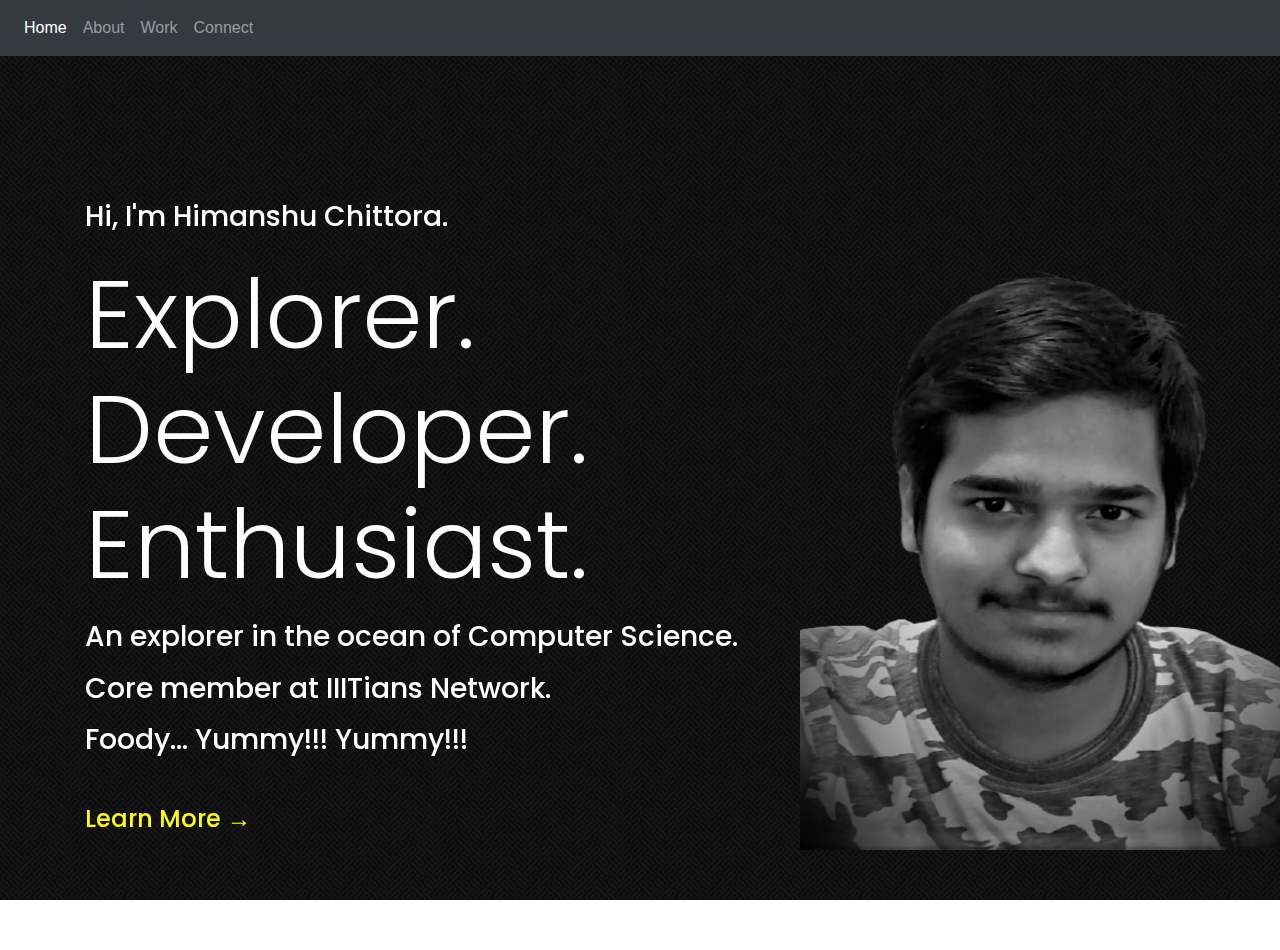
<file: index.html>
<!DOCTYPE html>
<html>
    <head>
        <meta charset="utf-8">
        <meta http-equiv="X-UA-Compatible" content="IE=edge">
        <title>Home</title>
        <meta name="description" content="">
        <meta name="viewport" content="width=device-width, initial-scale=1">
        <link rel="stylesheet" href="https://maxcdn.bootstrapcdn.com/bootstrap/4.5.2/css/bootstrap.min.css">
        <script src="https://ajax.googleapis.com/ajax/libs/jquery/3.5.1/jquery.min.js"></script>
        <script src="https://cdnjs.cloudflare.com/ajax/libs/popper.js/1.16.0/umd/popper.min.js"></script>
        <script src="https://maxcdn.bootstrapcdn.com/bootstrap/4.5.2/js/bootstrap.min.js"></script>
        <link rel="stylesheet" href="index.css">
    </head>
    <body>
        <img src="self.png" alt="Himanshu Chittora">
        <div>
            <nav class="navbar navbar-expand-sm bg-dark navbar-dark fixed-top">
                <ul class="navbar-nav home">
                  <li class="nav-item active">
                    <a class="nav-link" href="index.html">Home</a>
                  </li>
                  <li class="nav-item about">
                    <a class="nav-link" href="About.html">About</a>
                  </li>
                  <li class="nav-item work">
                    <a class="nav-link" href="Work.html">Work</a>
                  </li>
                  <li class="nav-item connect">
                    <a class="nav-link" href="Connect.html">Connect</a>
                  </li>
                </ul>
              </nav>
        </div>
        <div>
            <h3 class="name container">
                Hi, I'm Himanshu Chittora.
            </h3>
        </div>
        <div class="tagline container">
            <h1 class="display-1">Explorer.<br>Developer.<br>Enthusiast.</h1>
        </div>
        <div class="sabout1 container">
            <h3>
                An explorer in the ocean of Computer Science. 
            </h3>
        </div>
        <div class="sabout2 container">
            <h3>
                Core member at IIITians Network.
            </h3>
        </div>
        <div class="sabout3 container">
            <h3>
                Foody... Yummy!!! Yummy!!!
            </h3>
        </div>
        <div class="sabout4 container">
            <h4><a href="About.html">Learn More &#8594;</a></h4>
        </div>
    </body>
</html>
</file>
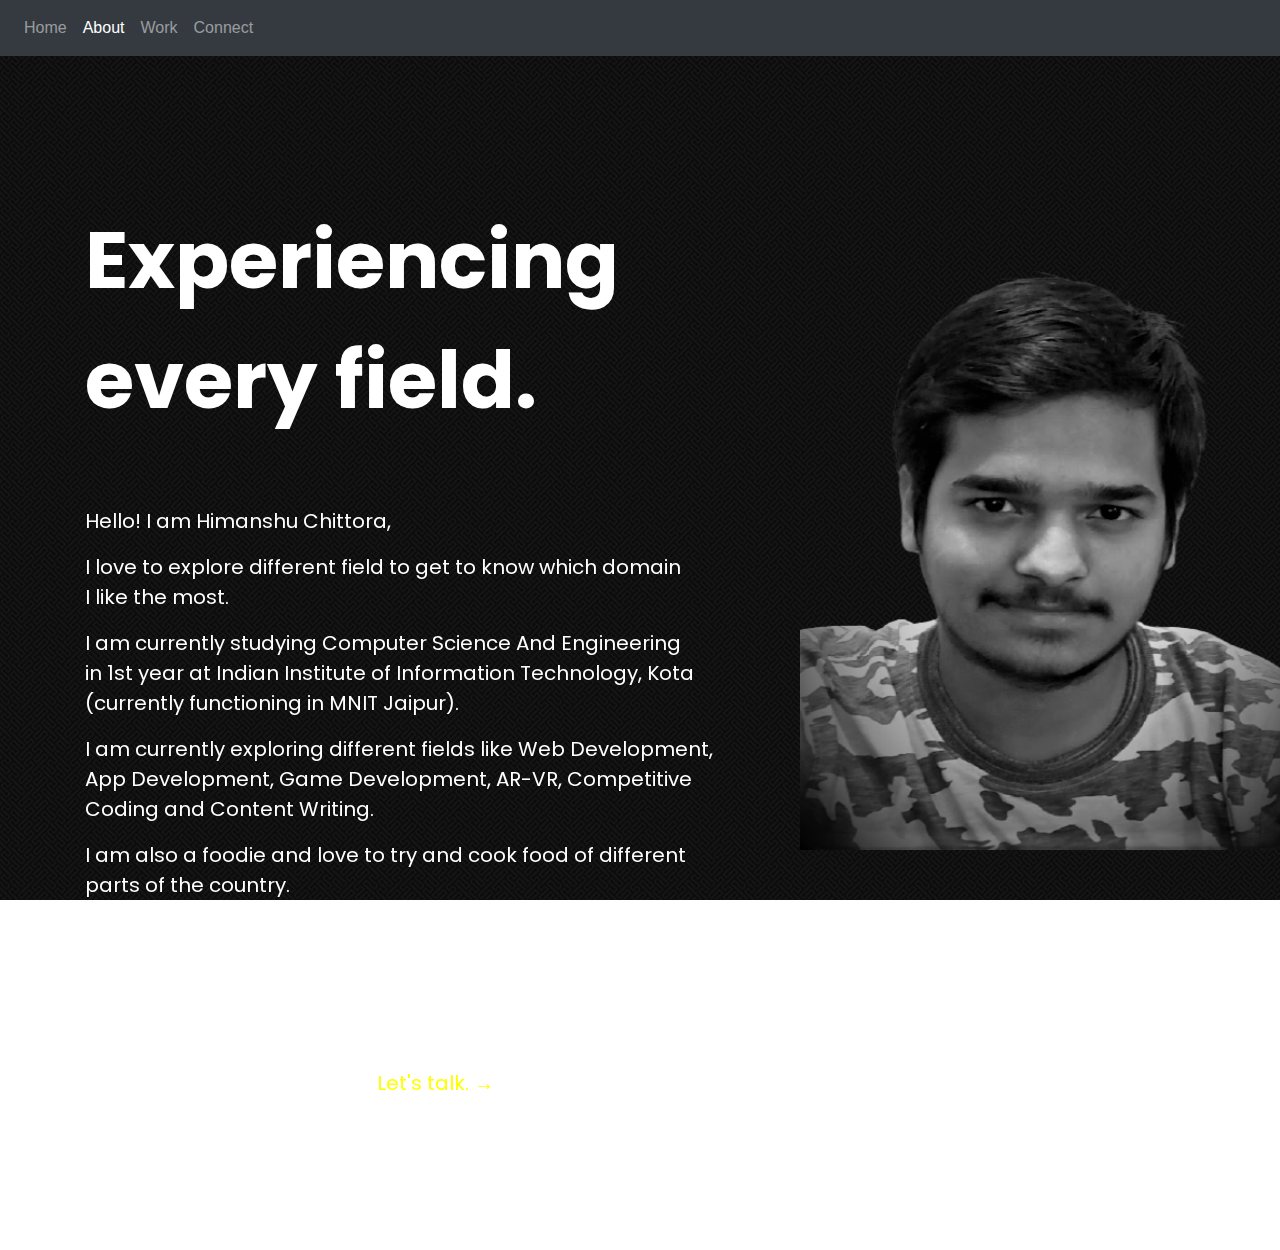
<file: About.html>
<!DOCTYPE html>
<html>
    <head>
        <meta charset="utf-8">
        <meta http-equiv="X-UA-Compatible" content="IE=edge">
        <title>About</title>
        <meta name="description" content="">
        <meta name="viewport" content="width=device-width, initial-scale=1">
        <link rel="stylesheet" href="https://maxcdn.bootstrapcdn.com/bootstrap/4.5.2/css/bootstrap.min.css">
        <script src="https://ajax.googleapis.com/ajax/libs/jquery/3.5.1/jquery.min.js"></script>
        <script src="https://cdnjs.cloudflare.com/ajax/libs/popper.js/1.16.0/umd/popper.min.js"></script>
        <script src="https://maxcdn.bootstrapcdn.com/bootstrap/4.5.2/js/bootstrap.min.js"></script>
        <link rel="stylesheet" href="About.css">
    </head>
    <body>
        <img src="self.png" alt="Himanshu Chittora">
        <div>
            <nav class="navbar navbar-expand-sm bg-dark navbar-dark fixed-top">
                <ul class="navbar-nav">
                  <li class="nav-item">
                    <a class="nav-link" href="index.html">Home</a>
                  </li>
                  <li class="nav-item active">
                    <a class="nav-link" href="About.html">About</a>
                  </li>
                  <li class="nav-item">
                    <a class="nav-link" href="Work.html">Work</a>
                  </li>
                  <li class="nav-item">
                    <a class="nav-link" href="Connect.html">Connect</a>
                  </li>
                </ul>
              </nav>
        </div>
        <div class="head container">
            <p>Experiencing <br>every field.</p>
        </div>
        <div class="content container"> 
            <p>Hello! I am Himanshu Chittora,</p>
<p>I love to explore different field to get to know which domain <br>I like the most.</p>
<p>I am currently studying Computer Science And Engineering <br>in 1st year at Indian Institute of Information Technology, Kota <br>(currently functioning in MNIT Jaipur).</p> 
<p>I am currently exploring different fields like Web Development, <br>App Development, Game Development, AR-VR, Competitive <br>Coding and Content Writing.</p>
<p>I am also a foodie and love to try and cook food of different <br>parts of the country.</p>
<p>I am also having sporty nature and love to play cricket, <br>badminton and chess.</p>
<p>The author (me) is good at communication skills and public <br>speaking.</p>
<p>Have an interesting project? <a href="Connect.html">Let's talk. &#8594;</a></p>
        </div>
    </body>
</html>
</file>
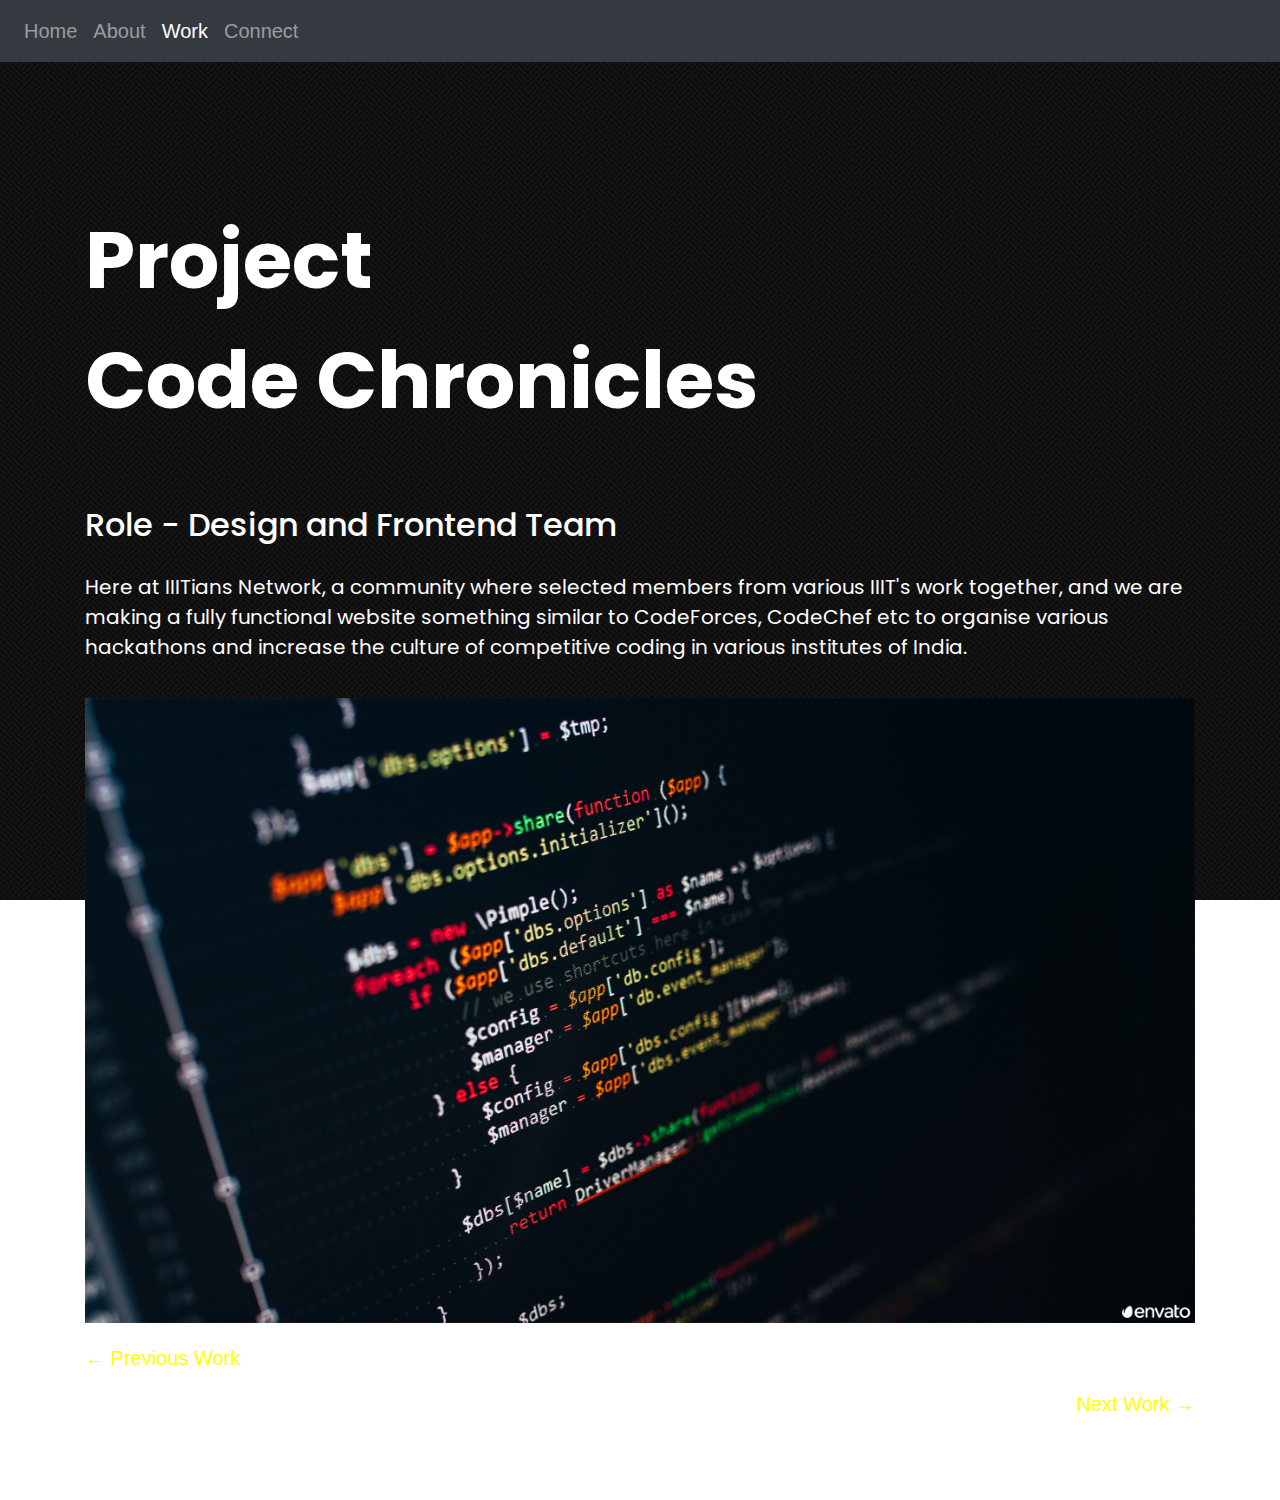
<file: Code_Chronicles.html>
<!DOCTYPE html>
<html>
    <head>
        <meta charset="utf-8">
        <meta http-equiv="X-UA-Compatible" content="IE=edge">
        <title>Code Chronicles</title>
        <meta name="description" content="">
        <meta name="viewport" content="width=device-width, initial-scale=1">
        <link rel="stylesheet" href="https://maxcdn.bootstrapcdn.com/bootstrap/4.5.2/css/bootstrap.min.css">
        <script src="https://ajax.googleapis.com/ajax/libs/jquery/3.5.1/jquery.min.js"></script>
        <script src="https://cdnjs.cloudflare.com/ajax/libs/popper.js/1.16.0/umd/popper.min.js"></script>
        <script src="https://maxcdn.bootstrapcdn.com/bootstrap/4.5.2/js/bootstrap.min.js"></script>
        <link rel="stylesheet" href="Code_Chronicles.css">
    </head>
    <body>
        <div>
            <nav class="navbar navbar-expand-sm bg-dark navbar-dark fixed-top">
                <ul class="navbar-nav">
                  <li class="nav-item">
                    <a class="nav-link" href="index.html">Home</a>
                  </li>
                  <li class="nav-item">
                    <a class="nav-link" href="About.html">About</a>
                  </li>
                  <li class="nav-item active">
                    <a class="nav-link" href="Work.html">Work</a>
                  </li>
                  <li class="nav-item">
                    <a class="nav-link" href="Connect.html">Connect</a>
                  </li>
                </ul>
              </nav>
        </div>
        <div class="head container">
            <p>Project <br>Code Chronicles</p>
        </div>
        <div class="content container">
            <h2>Role - Design and Frontend Team</h2>
<p>Here at IIITians Network, a community where selected members from various IIIT's work together, and we are making a fully functional website something similar to CodeForces, CodeChef etc to organise various hackathons and increase the culture of competitive coding in various institutes of India.</p>
        </div>
        <div class="container">
            <img src="code.jpg" alt="">
            <p class="back"><a href="Virtual_Campus.html">&#8592; Previous Work</a></p>
            <p class="next"><a href="Freelance_Portal.html">Next Work &#8594;</a></p>
        </div>
    </body>
</html>
</file>
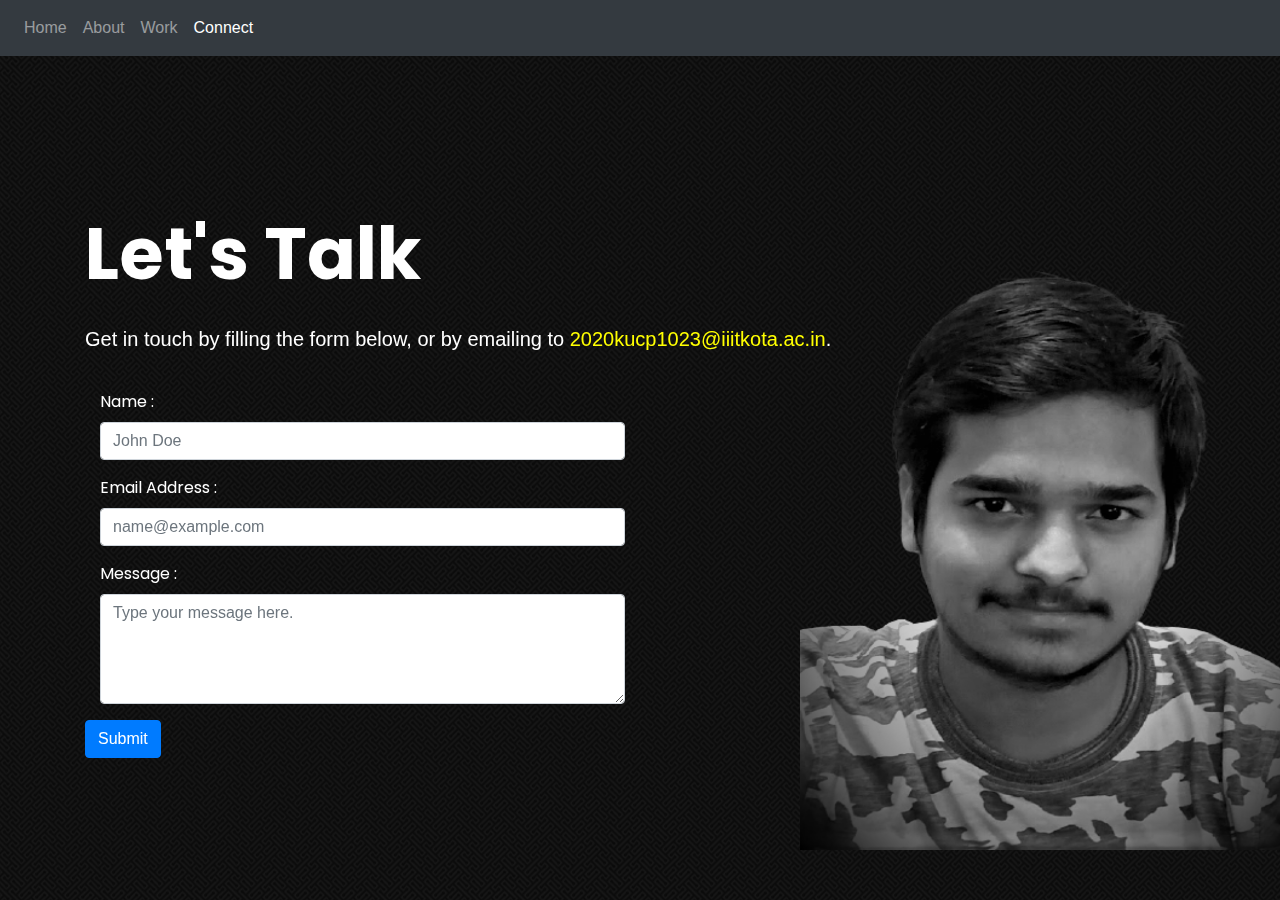
<file: Connect.html>
<!DOCTYPE html>
<html>
    <head>
        <meta charset="utf-8">
        <meta http-equiv="X-UA-Compatible" content="IE=edge">
        <title>Connect</title>
        <meta name="description" content="">
        <meta name="viewport" content="width=device-width, initial-scale=1">
        <link rel="stylesheet" href="https://maxcdn.bootstrapcdn.com/bootstrap/4.5.2/css/bootstrap.min.css">
        <script src="https://ajax.googleapis.com/ajax/libs/jquery/3.5.1/jquery.min.js"></script>
        <script src="https://cdnjs.cloudflare.com/ajax/libs/popper.js/1.16.0/umd/popper.min.js"></script>
        <script src="https://maxcdn.bootstrapcdn.com/bootstrap/4.5.2/js/bootstrap.min.js"></script>
        <link rel="stylesheet" href="Connect.css">
    </head>
    <body>
        <img src="self.png" alt="Himanshu Chittora">
        <div>
            <nav class="navbar navbar-expand-sm bg-dark navbar-dark fixed-top">
                <ul class="navbar-nav">
                  <li class="nav-item">
                    <a class="nav-link" href="index.html">Home</a>
                  </li>
                  <li class="nav-item">
                    <a class="nav-link" href="About.html">About</a>
                  </li>
                  <li class="nav-item">
                    <a class="nav-link" href="Work.html">Work</a>
                  </li>
                  <li class="nav-item active">
                    <a class="nav-link" href="Connect.html">Connect</a>
                  </li>
                </ul>
              </nav>
        </div>
        <div class="container">
            <p class="head">Let's Talk</p>
            <p class="content">Get in touch by filling the form below, or by emailing to <a href="mailto:'2020kucp1023@iiitkota.ac.in'">2020kucp1023@iiitkota.ac.in</a>.</p>
        </div>
        <div class="container form">
            <form action="mailto:'2020kucp1023@iiitkota.ac.in'" method="POST" enctype="multipart/form-data" name="EmailForm">
                <div class="form-group col-md-6">
                    <label for="exampleFormControlInput1" class="name">Name :</label>
                    <input type="email" class="form-control" id="exampleFormControlInput1" placeholder="John Doe" required>
                  </div>
                <div class="form-group col-md-6">
                  <label for="exampleFormControlInput1" class="email">Email Address :</label>
                  <input type="email" class="form-control" id="exampleFormControlInput1" placeholder="name@example.com" required>
                </div>
                <div class="form-group col-md-6">
                  <label for="exampleFormControlTextarea1" class="message">Message :</label>
                  <textarea class="form-control" id="exampleFormControlTextarea1" rows="4" placeholder="Type your message here." required></textarea>
                </div>
                <button type="submit" class="btn btn-primary">Submit</button>
              </form>
        </div>
    </body>
    </html>
</file>
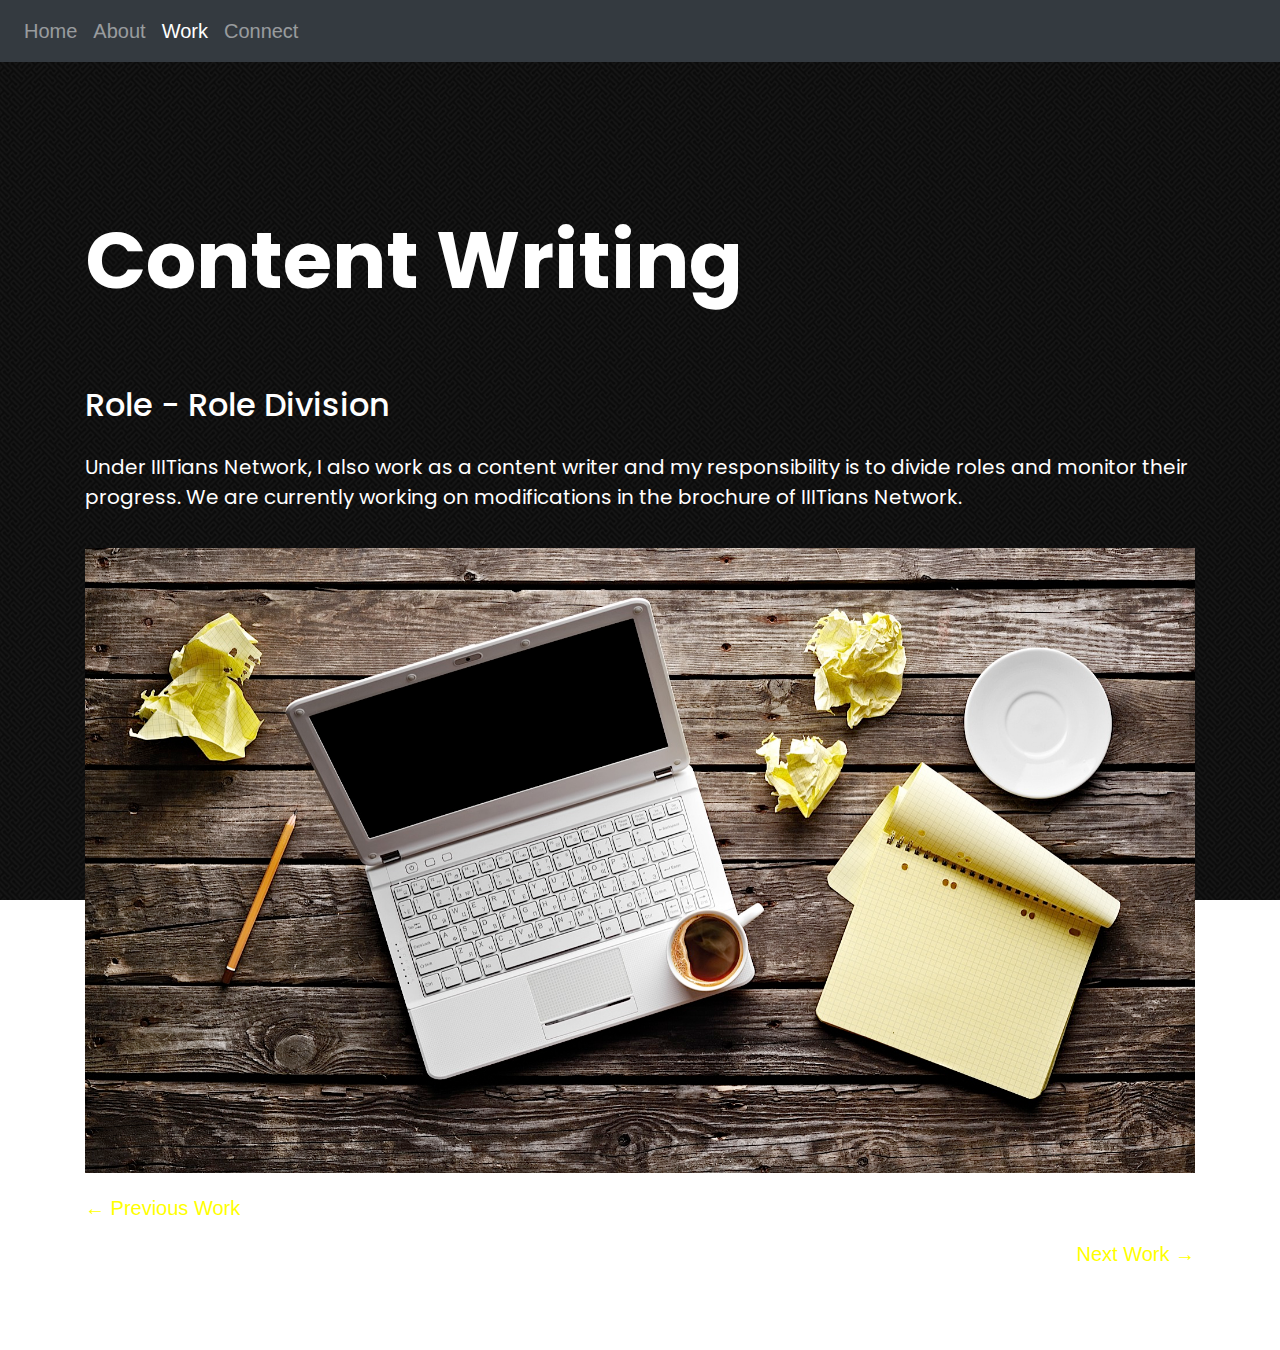
<file: Content_Writing.html>
<!DOCTYPE html>
<html>
    <head>
        <meta charset="utf-8">
        <meta http-equiv="X-UA-Compatible" content="IE=edge">
        <title>Debate Club</title>
        <meta name="description" content="">
        <meta name="viewport" content="width=device-width, initial-scale=1">
        <link rel="stylesheet" href="https://maxcdn.bootstrapcdn.com/bootstrap/4.5.2/css/bootstrap.min.css">
        <script src="https://ajax.googleapis.com/ajax/libs/jquery/3.5.1/jquery.min.js"></script>
        <script src="https://cdnjs.cloudflare.com/ajax/libs/popper.js/1.16.0/umd/popper.min.js"></script>
        <script src="https://maxcdn.bootstrapcdn.com/bootstrap/4.5.2/js/bootstrap.min.js"></script>
        <link rel="stylesheet" href="Content_Writing.css">
    </head>
    <body>
        <div>
            <nav class="navbar navbar-expand-sm bg-dark navbar-dark fixed-top">
                <ul class="navbar-nav">
                  <li class="nav-item">
                    <a class="nav-link" href="index.html">Home</a>
                  </li>
                  <li class="nav-item">
                    <a class="nav-link" href="About.html">About</a>
                  </li>
                  <li class="nav-item active">
                    <a class="nav-link" href="Work.html">Work</a>
                  </li>
                  <li class="nav-item">
                    <a class="nav-link" href="Connect.html">Connect</a>
                  </li>
                </ul>
              </nav>
        </div>
        <div class="head container">
            <p>Content Writing</p>
        </div>
        <div class="content container">
            <h2>Role - Role Division</h2>
<p>Under IIITians Network, I also work as a content writer and my responsibility is to divide roles and monitor their progress. We are currently working on modifications in the brochure of IIITians Network.</p>
        </div>
        <div class="container">
            <img src="Content.jpg" alt="">
            <p class="back"><a href="Debate_Club.html">&#8592; Previous Work</a></p>
            <p class="next"><a href="Design_Team.html">Next Work &#8594;</a></p>
        </div>
    </body>
</html>
</file>
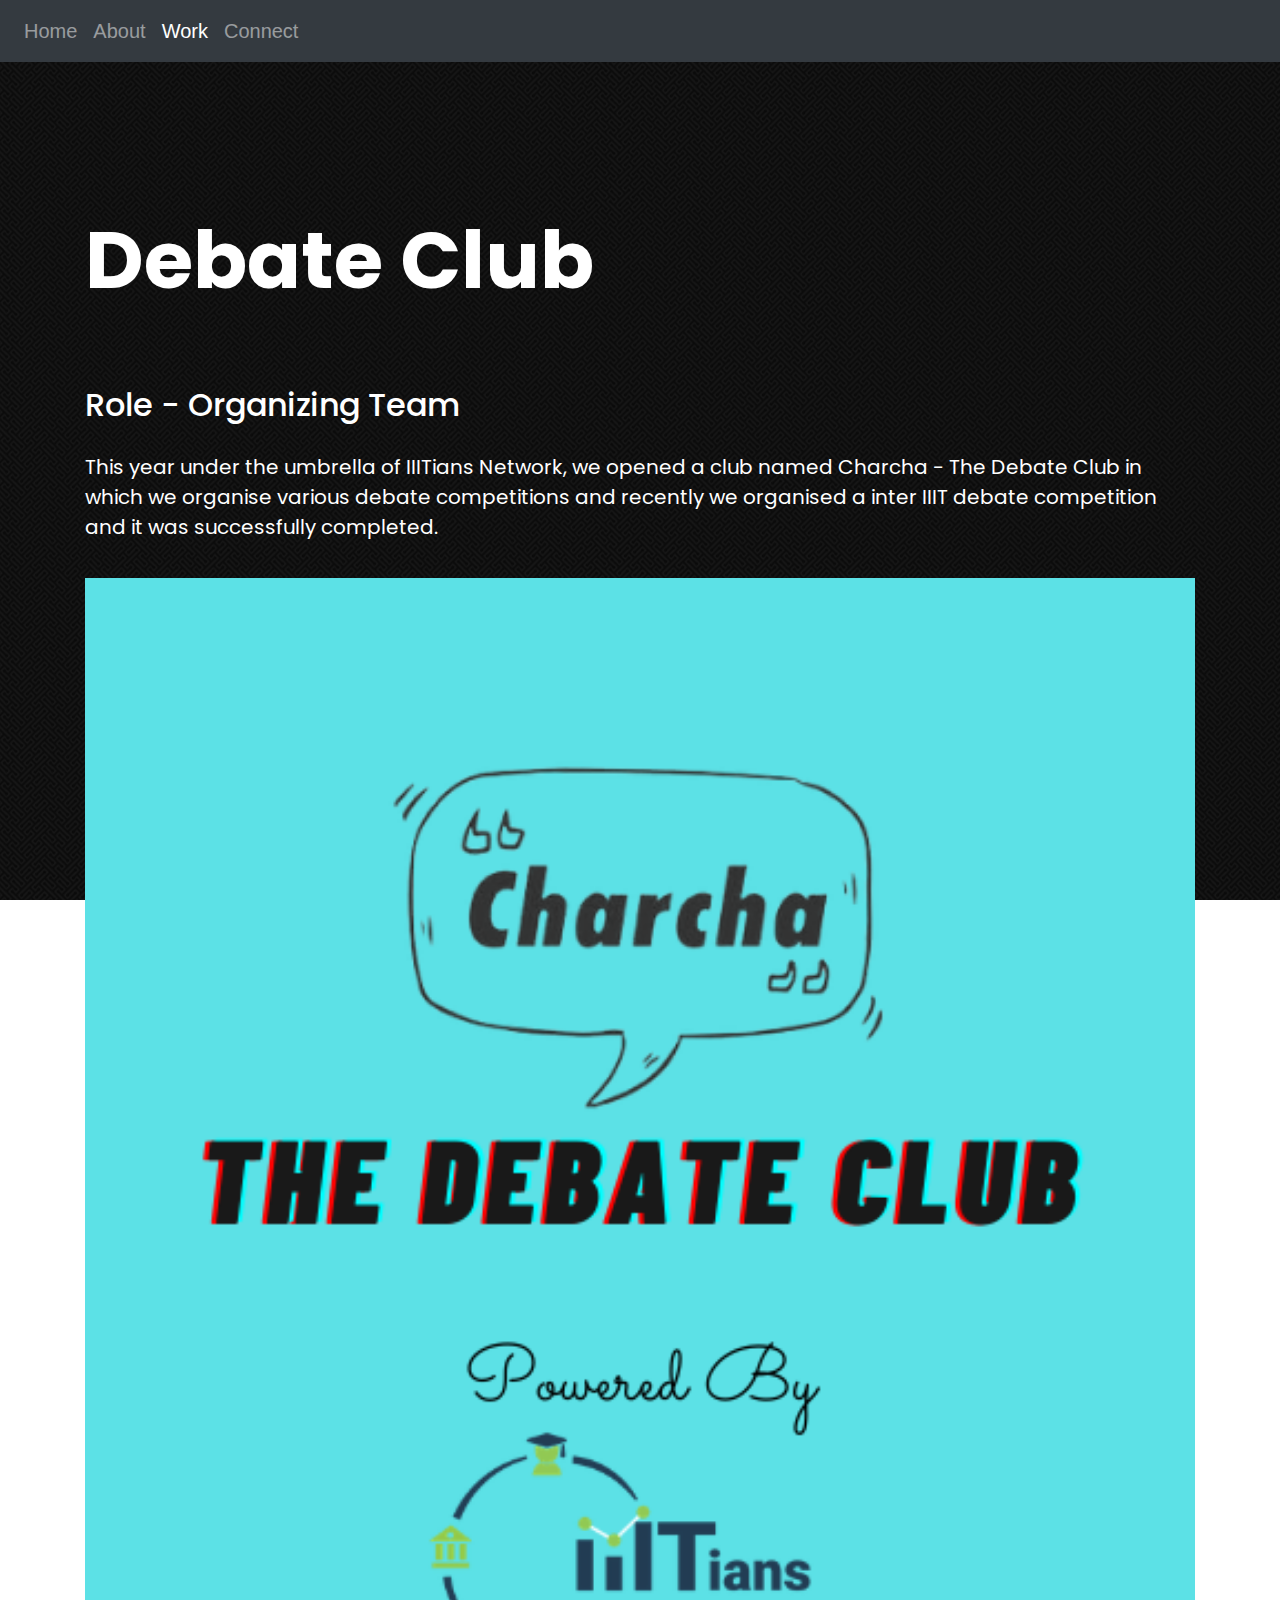
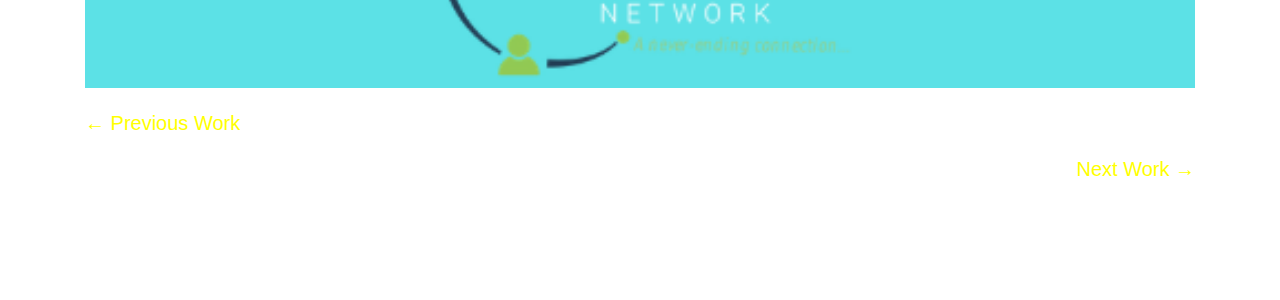
<file: Debate_Club.html>
<!DOCTYPE html>
<html>
    <head>
        <meta charset="utf-8">
        <meta http-equiv="X-UA-Compatible" content="IE=edge">
        <title>Debate Club</title>
        <meta name="description" content="">
        <meta name="viewport" content="width=device-width, initial-scale=1">
        <link rel="stylesheet" href="https://maxcdn.bootstrapcdn.com/bootstrap/4.5.2/css/bootstrap.min.css">
        <script src="https://ajax.googleapis.com/ajax/libs/jquery/3.5.1/jquery.min.js"></script>
        <script src="https://cdnjs.cloudflare.com/ajax/libs/popper.js/1.16.0/umd/popper.min.js"></script>
        <script src="https://maxcdn.bootstrapcdn.com/bootstrap/4.5.2/js/bootstrap.min.js"></script>
        <link rel="stylesheet" href="Debate_Club.css">
    </head>
    <body>
        <div>
            <nav class="navbar navbar-expand-sm bg-dark navbar-dark fixed-top">
                <ul class="navbar-nav">
                  <li class="nav-item">
                    <a class="nav-link" href="index.html">Home</a>
                  </li>
                  <li class="nav-item">
                    <a class="nav-link" href="About.html">About</a>
                  </li>
                  <li class="nav-item active">
                    <a class="nav-link" href="Work.html">Work</a>
                  </li>
                  <li class="nav-item">
                    <a class="nav-link" href="Connect.html">Connect</a>
                  </li>
                </ul>
              </nav>
        </div>
        <div class="head container">
            <p>Debate Club</p>
        </div>
        <div class="content container">
            <h2>Role - Organizing Team</h2>
<p>This year under the umbrella of IIITians Network, we opened a club named Charcha - The Debate Club in which we organise various debate competitions and recently we organised a inter IIIT debate competition and it was successfully completed.</p>
        </div>
        <div class="container">
            <img src="Logo Debate Club.png" alt="">
            <p class="back"><a href="Freelance_Portal.html">&#8592; Previous Work</a></p>
            <p class="next"><a href="Content_Writing.html">Next Work &#8594;</a></p>
        </div>
    </body>
</html>
</file>
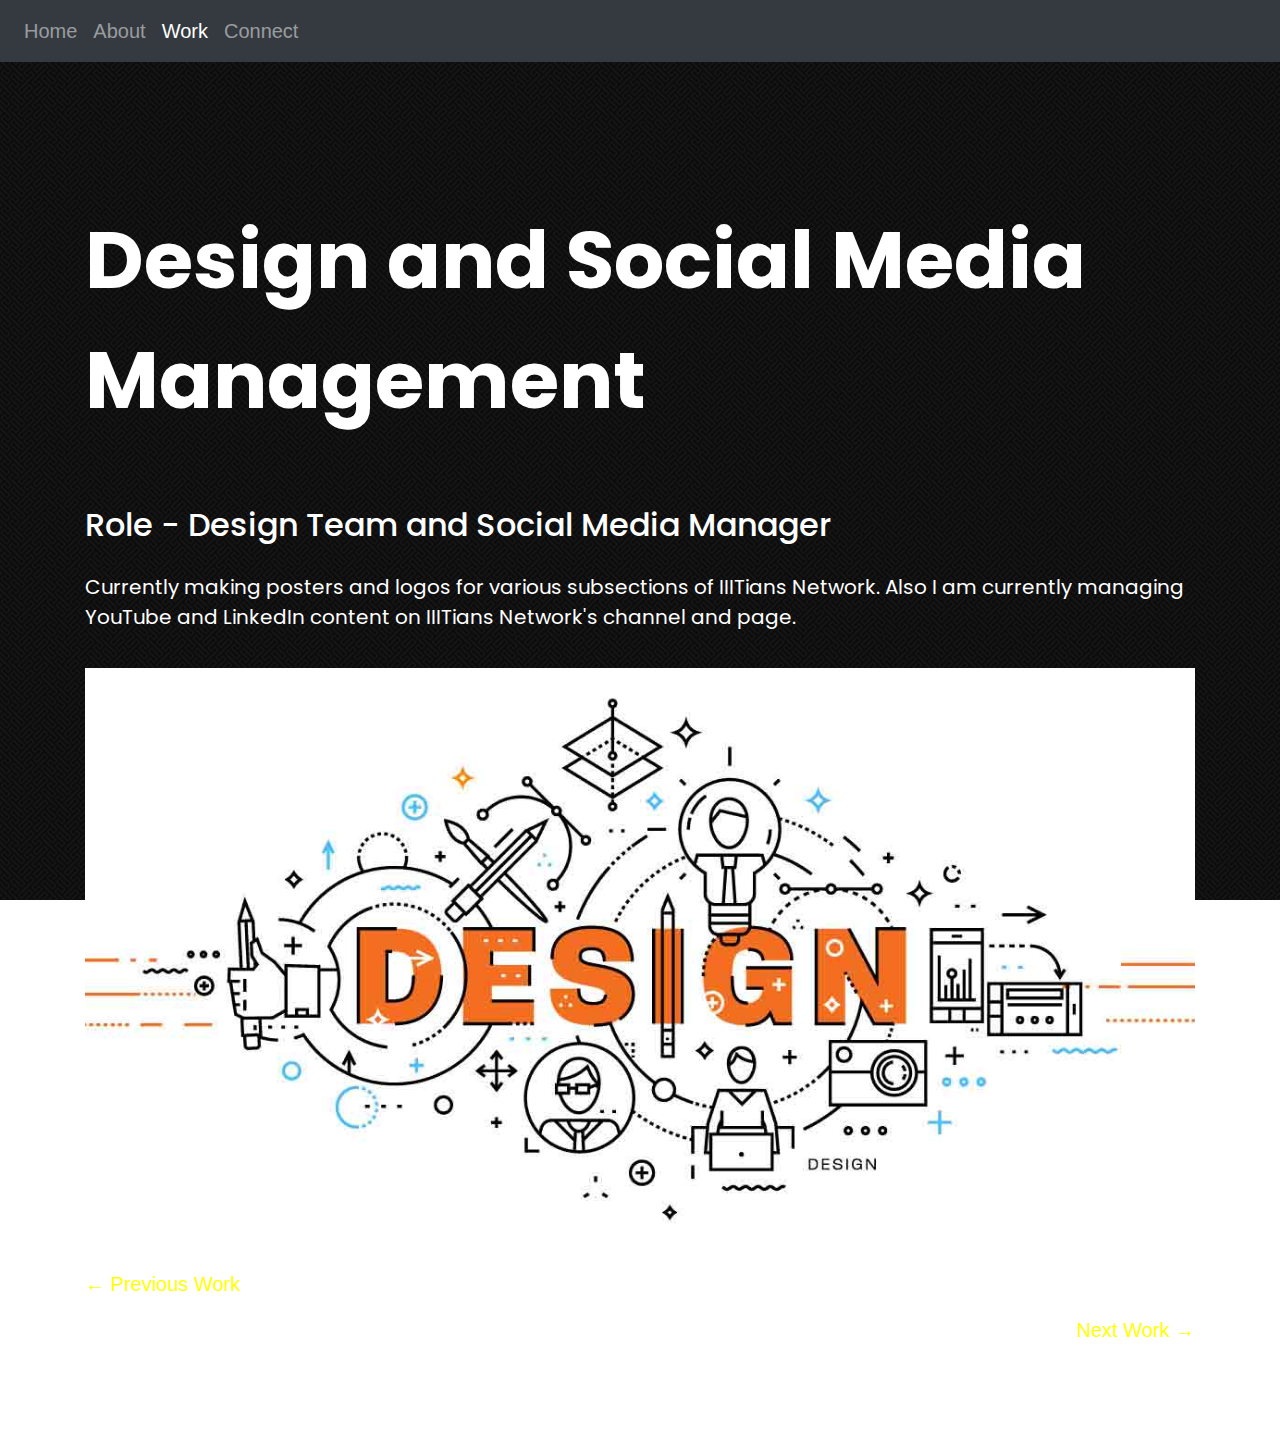
<file: Design_Team.html>
<!DOCTYPE html>
<html>
    <head>
        <meta charset="utf-8">
        <meta http-equiv="X-UA-Compatible" content="IE=edge">
        <title>Freelance Portal</title>
        <meta name="description" content="">
        <meta name="viewport" content="width=device-width, initial-scale=1">
        <link rel="stylesheet" href="https://maxcdn.bootstrapcdn.com/bootstrap/4.5.2/css/bootstrap.min.css">
        <script src="https://ajax.googleapis.com/ajax/libs/jquery/3.5.1/jquery.min.js"></script>
        <script src="https://cdnjs.cloudflare.com/ajax/libs/popper.js/1.16.0/umd/popper.min.js"></script>
        <script src="https://maxcdn.bootstrapcdn.com/bootstrap/4.5.2/js/bootstrap.min.js"></script>
        <link rel="stylesheet" href="Design_Team.css">
    </head>
    <body>
        <div>
            <nav class="navbar navbar-expand-sm bg-dark navbar-dark fixed-top">
                <ul class="navbar-nav">
                  <li class="nav-item">
                    <a class="nav-link" href="index.html">Home</a>
                  </li>
                  <li class="nav-item">
                    <a class="nav-link" href="About.html">About</a>
                  </li>
                  <li class="nav-item active">
                    <a class="nav-link" href="Work.html">Work</a>
                  </li>
                  <li class="nav-item">
                    <a class="nav-link" href="Connect.html">Connect</a>
                  </li>
                </ul>
              </nav>
        </div>
        <div class="head container">
            <p>Design and Social Media Management</p>
        </div>
        <div class="content container">
            <h2>Role - Design Team and Social Media Manager</h2>
<p>Currently making posters and logos for various subsections of IIITians Network. Also I am currently managing YouTube and LinkedIn content on IIITians Network's channel and page.</p>
        </div>
        <div class="container">
            <img src="design.jpg" alt="">
            <p class="back"><a href="Content_Writing.html">&#8592; Previous Work</a></p>
            <p class="next"><a href="Virtual_Campus.html">Next Work &#8594;</a></p>
        </div>
    </body>
</html>
</file>
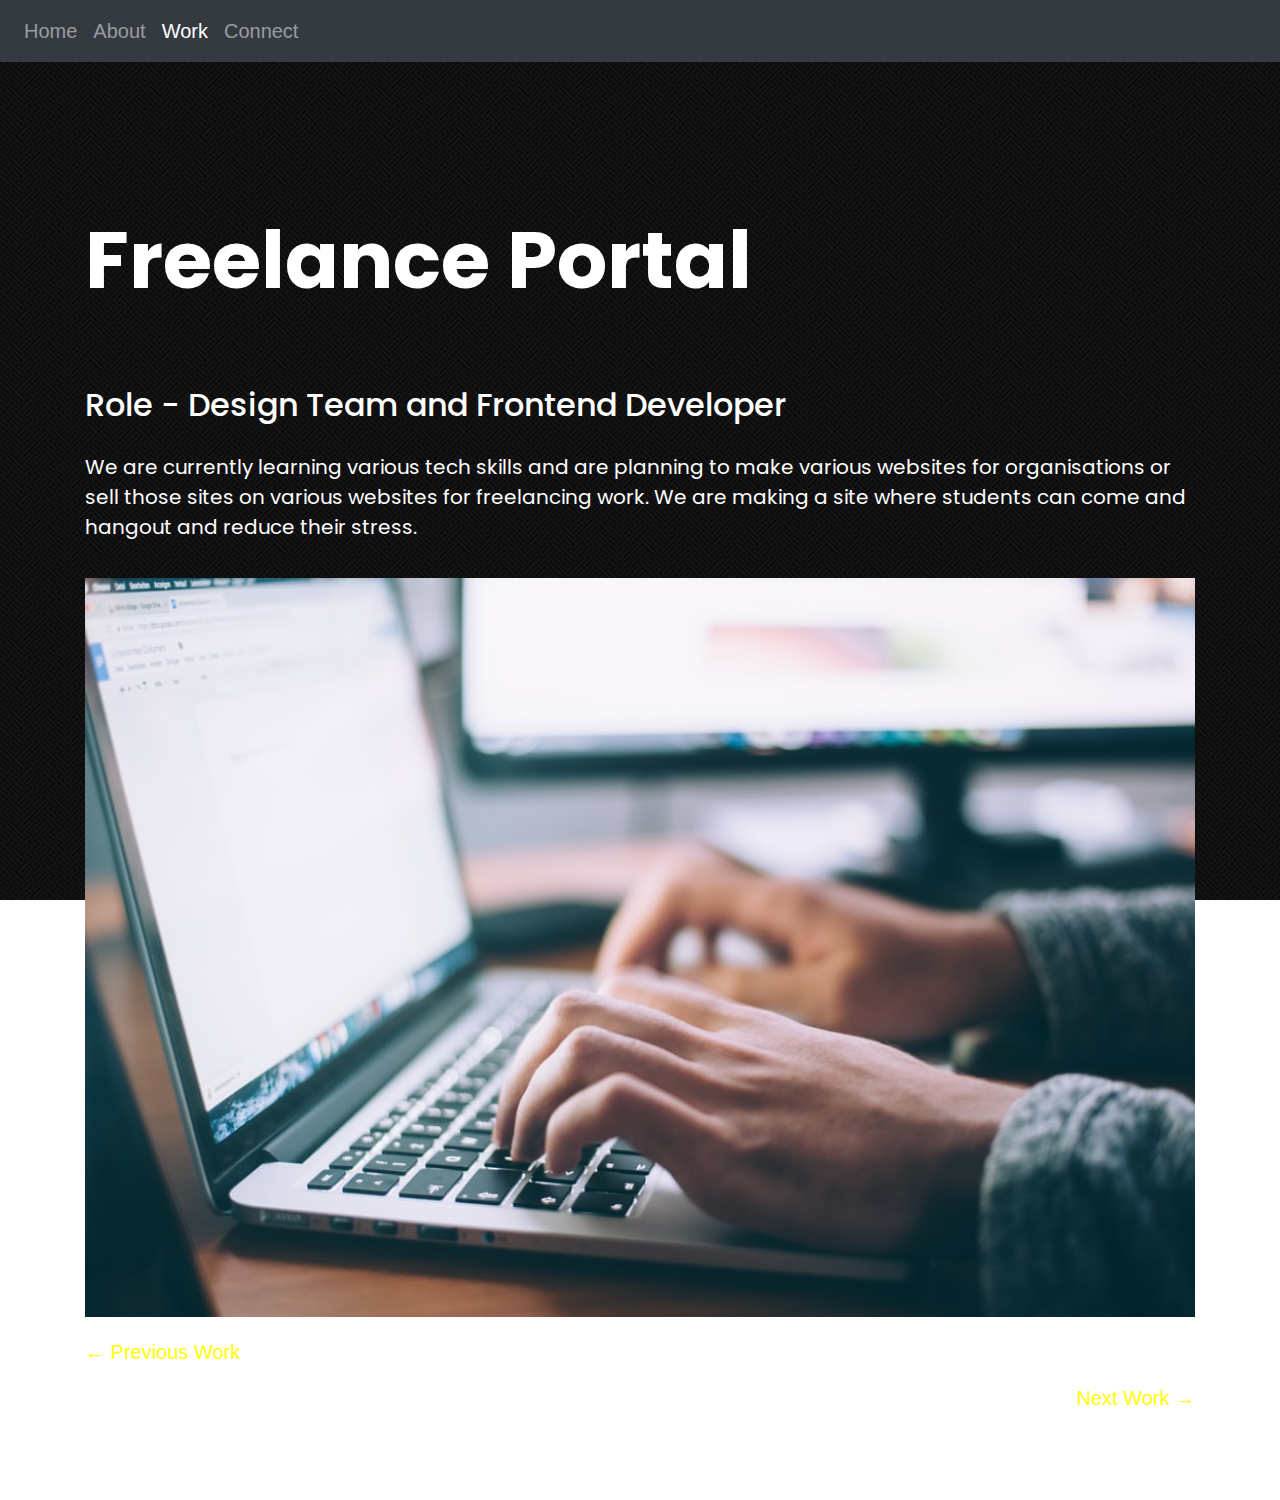
<file: Freelance_Portal.html>
<!DOCTYPE html>
<html>
    <head>
        <meta charset="utf-8">
        <meta http-equiv="X-UA-Compatible" content="IE=edge">
        <title>Freelance Portal</title>
        <meta name="description" content="">
        <meta name="viewport" content="width=device-width, initial-scale=1">
        <link rel="stylesheet" href="https://maxcdn.bootstrapcdn.com/bootstrap/4.5.2/css/bootstrap.min.css">
        <script src="https://ajax.googleapis.com/ajax/libs/jquery/3.5.1/jquery.min.js"></script>
        <script src="https://cdnjs.cloudflare.com/ajax/libs/popper.js/1.16.0/umd/popper.min.js"></script>
        <script src="https://maxcdn.bootstrapcdn.com/bootstrap/4.5.2/js/bootstrap.min.js"></script>
        <link rel="stylesheet" href="Freelance_Portal.css">
    </head>
    <body>
        <div>
            <nav class="navbar navbar-expand-sm bg-dark navbar-dark fixed-top">
                <ul class="navbar-nav">
                  <li class="nav-item">
                    <a class="nav-link" href="index.html">Home</a>
                  </li>
                  <li class="nav-item">
                    <a class="nav-link" href="About.html">About</a>
                  </li>
                  <li class="nav-item active">
                    <a class="nav-link" href="Work.html">Work</a>
                  </li>
                  <li class="nav-item">
                    <a class="nav-link" href="Connect.html">Connect</a>
                  </li>
                </ul>
              </nav>
        </div>
        <div class="head container">
            <p>Freelance Portal</p>
        </div>
        <div class="content container">
            <h2>Role - Design Team and Frontend Developer</h2>
<p>We are currently learning various tech skills and are planning to make various websites for organisations or sell those sites on various websites for freelancing work. We are making a site where students can come and hangout and reduce their stress.</p>
        </div>
        <div class="container">
            <img src="WebD.jpg" alt="">
            <p class="back"><a href="Code_Chronicles.html">&#8592; Previous Work</a></p>
            <p class="next"><a href="Debate_Club.html">Next Work &#8594;</a></p>
        </div>
    </body>
</html>
</file>
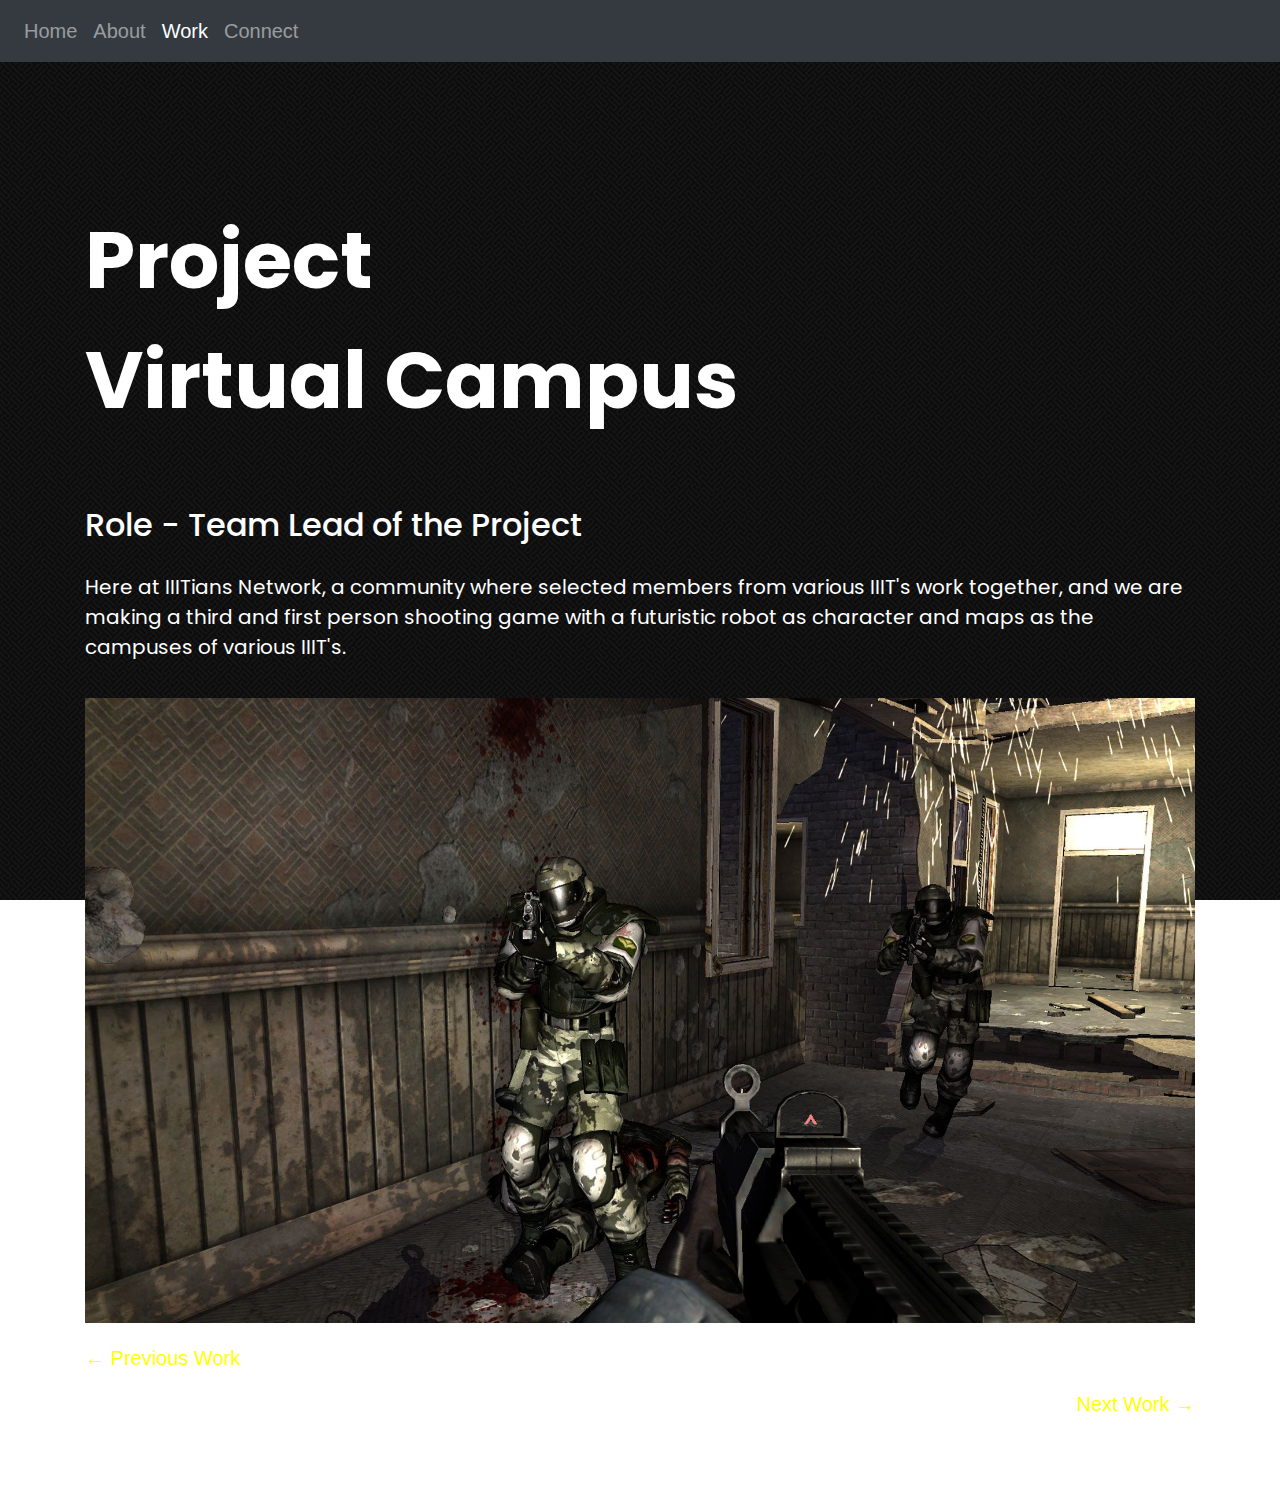
<file: Virtual_Campus.html>
<!DOCTYPE html>
<html>
    <head>
        <meta charset="utf-8">
        <meta http-equiv="X-UA-Compatible" content="IE=edge">
        <title>Virtual Campus</title>
        <meta name="description" content="">
        <meta name="viewport" content="width=device-width, initial-scale=1">
        <link rel="stylesheet" href="https://maxcdn.bootstrapcdn.com/bootstrap/4.5.2/css/bootstrap.min.css">
        <script src="https://ajax.googleapis.com/ajax/libs/jquery/3.5.1/jquery.min.js"></script>
        <script src="https://cdnjs.cloudflare.com/ajax/libs/popper.js/1.16.0/umd/popper.min.js"></script>
        <script src="https://maxcdn.bootstrapcdn.com/bootstrap/4.5.2/js/bootstrap.min.js"></script>
        <link rel="stylesheet" href="Virtual_Campus.css">
    </head>
    <body>
        <div>
            <nav class="navbar navbar-expand-sm bg-dark navbar-dark fixed-top">
                <ul class="navbar-nav">
                  <li class="nav-item">
                    <a class="nav-link" href="index.html">Home</a>
                  </li>
                  <li class="nav-item">
                    <a class="nav-link" href="About.html">About</a>
                  </li>
                  <li class="nav-item active">
                    <a class="nav-link" href="Work.html">Work</a>
                  </li>
                  <li class="nav-item">
                    <a class="nav-link" href="Connect.html">Connect</a>
                  </li>
                </ul>
              </nav>
        </div>
        <div class="head container">
            <p>Project <br>Virtual Campus</p>
        </div>
        <div class="content container">
            <h2>Role - Team Lead of the Project</h2>
<p>Here at IIITians Network, a community where selected members from various IIIT's work together, and we are making a third and first person shooting game with a futuristic robot as character and maps as the campuses of various IIIT's.</p>
        </div>
        <div class="container">
            <img src="Game.jpg" alt="">
            <p class="back"><a href="Design_Team.html">&#8592; Previous Work</a></p>
            <p class="next"><a href="Code_Chronicles.html">Next Work &#8594;</a></p>
        </div>
    </body>
</html>
</file>
<file: index.css>
@import url('https://fonts.googleapis.com/css2?family=Poppins&display=swap');

body{
    background-image: url('bg.png');
    background-repeat: repeat;
    background-attachment: fixed;
    height: 750px;
    z-index: -2;
}

img{
    position: fixed;
width: 500px;
height: 650px;
vertical-align: bottom;
left: 800px;
z-index: -1;
}

.name{
    margin-top: 200px;
    color: white;
    padding-bottom: 15px;
    font-family: 'poppins';
}

.tagline{
    color: white;
    padding-bottom: 10px;
    font-family: 'poppins';
}

.sabout1 {
    color: white;
    padding-bottom: 10px;
    font-family: 'poppins';
}

.sabout2{
    color: white;
    padding-bottom: 10px;
    font-family: 'poppins';
}

.sabout3{
    color:white;
    padding-bottom: 40px;
    font-family: 'poppins';
}

.sabout4{
    color:yellow;
    font-family: 'poppins';
}

a{
    color: yellow;
}

a:hover{
    color: yellow;
}
</file>
<file: About.css>
@import url('https://fonts.googleapis.com/css2?family=Poppins&display=swap');

body{
    background-image: url('bg.png');
    background-repeat: repeat;
    background-attachment: fixed;
    height: 1050px;
    z-index: -2;
}

img{
    position: fixed;
width: 500px;
height: 650px;
vertical-align: bottom;
left: 800px;
z-index: -1;
}

.head {
    color: white;
    margin-top: 200px;
    padding-bottom: 50px;
    font-size: 80px;
    font-weight: bold;
    font-family: 'poppins';
}

.content{
    color: white;
    font-size: 20px;
    font-family: 'poppins';
}

a{
    color: yellow;
}

a:hover{
    color: yellow;
}
</file>
<file: Code_Chronicles.css>
@import url('https://fonts.googleapis.com/css2?family=Poppins&display=swap');

body{
    background-image: url('bg.png');
    background-repeat: repeat;
    background-attachment: fixed;
    height: 1300px;
    z-index: -2;
}

.head {
    color: white;
    margin-top: 200px;
    padding-bottom: 50px;
    font-size: 80px;
    font-weight: bold;
    font-family: 'poppins';
}

.content{
    color: white;
    font-size: 20px;
    font-family: 'poppins';
}

h2{
    padding-bottom: 20px;
}

img{
    width: 100%;
    padding-bottom: 20px;
    padding-top: 20px;
}

.back{
    text-align: left;
}

.next{
    text-align: right;
}

a{
    color: yellow;
    font-size: 20px;
}

a:hover{
    color: yellow;
}
</file>
<file: Connect.css>
@import url('https://fonts.googleapis.com/css2?family=Poppins&display=swap');

body{
    background-image: url('bg.png');
    background-repeat: repeat;
    background-attachment: fixed;
    height: 650px;
    z-index: -2;
}

img{
    position: fixed;
width: 500px;
height: 650px;
vertical-align: bottom;
left: 800px;
z-index: -1;
}

.name{
    color: white;
    font-family: 'poppins';
}

.email{
    color: white;
    font-family: 'poppins';
}

.message{
    color: white;
    font-family: 'poppins';
}

.head{
    color: white;
    font-family: 'poppins';
    font-size: 72px;
    font-weight: bold;
    margin-top: 200px;
}

a{
    color: yellow;
}

a:hover{
    color: yellow;
}

.content{
    color: white;
    font-size: 20px;
    padding-bottom: 20px;
}
</file>
<file: Content_Writing.css>
@import url('https://fonts.googleapis.com/css2?family=Poppins&display=swap');

body{
    background-image: url('bg.png');
    background-repeat: repeat;
    background-attachment: fixed;
    height: 1150px;
    z-index: -2;
}

.head {
    color: white;
    margin-top: 200px;
    padding-bottom: 50px;
    font-size: 80px;
    font-weight: bold;
    font-family: 'poppins';
}

.content{
    color: white;
    font-size: 20px;
    font-family: 'poppins';
}

h2{
    padding-bottom: 20px;
}

img{
    width: 100%;
    padding-bottom: 20px;
    padding-top: 20px;
}

.back{
    text-align: left;
}

.next{
    text-align: right;
}

a{
    color: yellow;
    font-size: 20px;
}

a:hover{
    color: yellow;
}
</file>
<file: Debate_Club.css>
@import url('https://fonts.googleapis.com/css2?family=Poppins&display=swap');

body{
    background-image: url('bg.png');
    background-repeat: repeat;
    background-attachment: fixed;
    height: 1700px;
    z-index: -2;
}

.head {
    color: white;
    margin-top: 200px;
    padding-bottom: 50px;
    font-size: 80px;
    font-weight: bold;
    font-family: 'poppins';
}

.content{
    color: white;
    font-size: 20px;
    font-family: 'poppins';
}

h2{
    padding-bottom: 20px;
}

img{
    width: 100%;
    padding-bottom: 20px;
    padding-top: 20px;
}

.back{
    text-align: left;
}

.next{
    text-align: right;
}

a{
    color: yellow;
    font-size: 20px;
}

a:hover{
    color: yellow;
}
</file>
<file: Design_Team.css>
@import url('https://fonts.googleapis.com/css2?family=Poppins&display=swap');

body{
    background-image: url('bg.png');
    background-repeat: repeat;
    background-attachment: fixed;
    height: 1250px;
    z-index: -2;
}

.head {
    color: white;
    margin-top: 200px;
    padding-bottom: 50px;
    font-size: 80px;
    font-weight: bold;
    font-family: 'poppins';
}

.content{
    color: white;
    font-size: 20px;
    font-family: 'poppins';
}

h2{
    padding-bottom: 20px;
}

img{
    width: 100%;
    padding-bottom: 20px;
    padding-top: 20px;
}

.back{
    text-align: left;
}

.next{
    text-align: right;
}

a{
    color: yellow;
    font-size: 20px;
}

a:hover{
    color: yellow;
}
</file>
<file: Freelance_Portal.css>
@import url('https://fonts.googleapis.com/css2?family=Poppins&display=swap');

body{
    background-image: url('bg.png');
    background-repeat: repeat;
    background-attachment: fixed;
    height: 1300px;
    z-index: -2;
}

.head {
    color: white;
    margin-top: 200px;
    padding-bottom: 50px;
    font-size: 80px;
    font-weight: bold;
    font-family: 'poppins';
}

.content{
    color: white;
    font-size: 20px;
    font-family: 'poppins';
}

h2{
    padding-bottom: 20px;
}

img{
    width: 100%;
    padding-bottom: 20px;
    padding-top: 20px;
}

.back{
    text-align: left;
}

.next{
    text-align: right;
}

a{
    color: yellow;
    font-size: 20px;
}

a:hover{
    color: yellow;
}
</file>
<file: Virtual_Campus.css>
@import url('https://fonts.googleapis.com/css2?family=Poppins&display=swap');

body{
    background-image: url('bg.png');
    background-repeat: repeat;
    background-attachment: fixed;
    height: 1300px;
    z-index: -2;
}

.head {
    color: white;
    margin-top: 200px;
    padding-bottom: 50px;
    font-size: 80px;
    font-weight: bold;
    font-family: 'poppins';
}

.content{
    color: white;
    font-size: 20px;
    font-family: 'poppins';
}

h2{
    padding-bottom: 20px;
}

img{
    width: 100%;
    padding-bottom: 20px;
    padding-top: 20px;
}

.back{
    text-align: left;
}

.next{
    text-align: right;
}

a{
    color: yellow;
    font-size: 20px;
}

a:hover{
    color: yellow;
}
</file>
